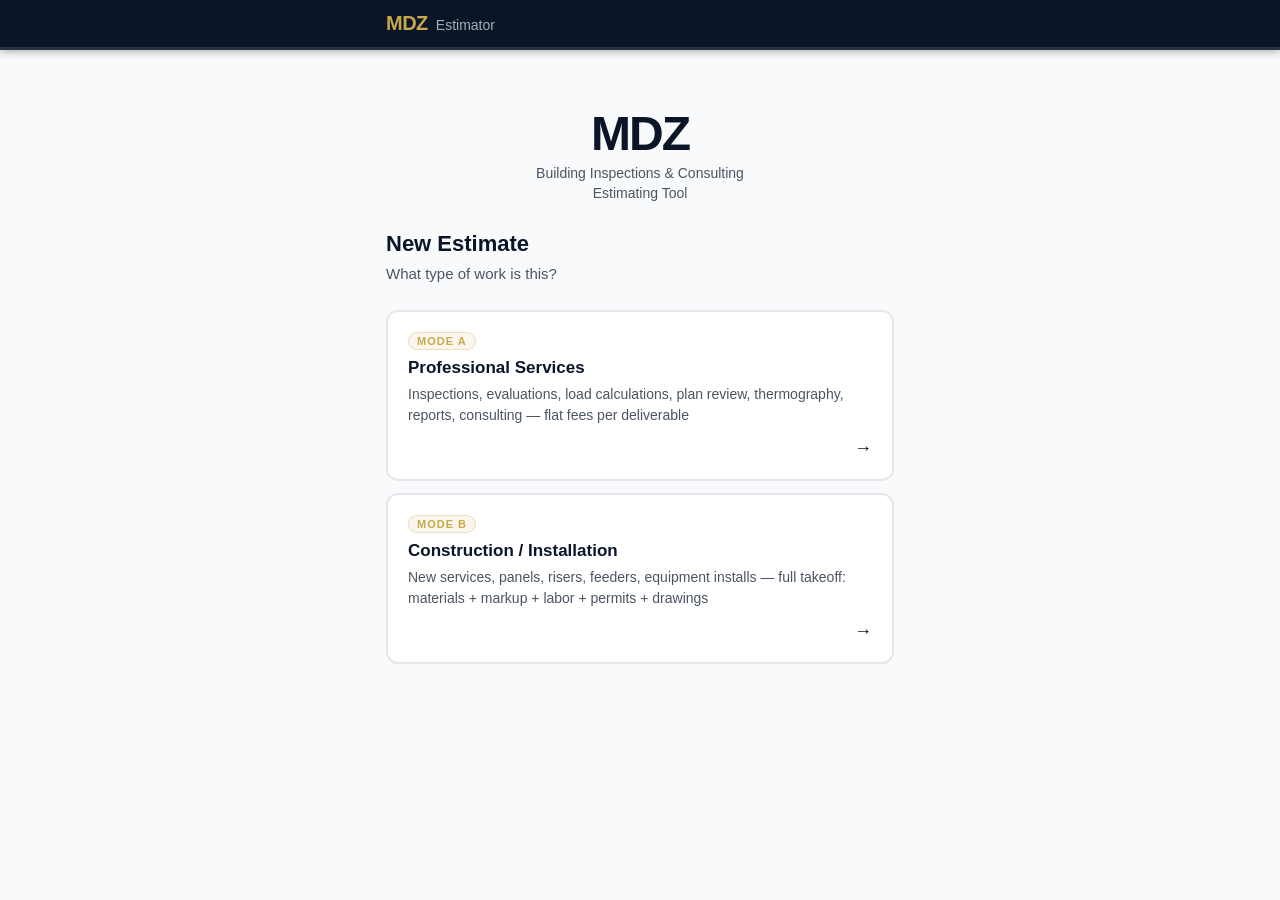
<file: index.html>
<!DOCTYPE html>
<html lang="en">
<head>
  <meta charset="UTF-8">
  <meta name="viewport" content="width=device-width, initial-scale=1.0, maximum-scale=1.0">
  <title>MDZ Estimator</title>
  <link rel="stylesheet" href="style.css">
</head>
<body>
  <header class="app-header">
    <div class="header-inner">
      <div class="logo">
        <span class="logo-mdz">MDZ</span>
        <span class="logo-sub">Estimator</span>
      </div>
      <button id="btn-new" class="btn-ghost btn-sm" style="display:none" onclick="confirmNew()">+ New</button>
    </div>
    <div id="progress-bar"><div id="progress-fill"></div></div>
  </header>

  <main id="app"></main>
  <div id="toast" class="toast"></div>

  <script src="app.js"></script>
</body>
</html>
</file>
<file: style.css>
/* === RESET & BASE === */
*, *::before, *::after { box-sizing: border-box; margin: 0; padding: 0; }

:root {
  --navy: #0a1628;
  --navy-mid: #142238;
  --navy-light: #1e3a5f;
  --gold: #c9a84c;
  --gold-light: #e0b75e;
  --white: #ffffff;
  --gray-50: #f9fafb;
  --gray-100: #f3f4f6;
  --gray-200: #e5e7eb;
  --gray-400: #9ca3af;
  --gray-600: #4b5563;
  --gray-800: #1f2937;
  --danger: #dc2626;
  --success: #16a34a;
  --radius: 12px;
  --radius-sm: 8px;
  --radius-xs: 6px;
  --shadow: 0 4px 16px rgba(0,0,0,.1);
  --max-w: 540px;
}

html { font-size: 16px; -webkit-text-size-adjust: 100%; }

body {
  font-family: -apple-system, BlinkMacSystemFont, 'Segoe UI', Roboto, sans-serif;
  background: var(--gray-50);
  color: var(--gray-800);
  min-height: 100vh;
  -webkit-font-smoothing: antialiased;
}

/* === HEADER === */
.app-header {
  background: var(--navy);
  position: sticky;
  top: 0;
  z-index: 100;
  box-shadow: 0 2px 8px rgba(0,0,0,.3);
}
.header-inner {
  max-width: var(--max-w);
  margin: 0 auto;
  padding: 12px 16px;
  display: flex;
  align-items: center;
  justify-content: space-between;
}
.logo { display: flex; align-items: baseline; gap: 8px; }
.logo-mdz { font-size: 1.25rem; font-weight: 800; color: var(--gold); letter-spacing: -0.5px; }
.logo-sub { font-size: 0.875rem; color: rgba(255,255,255,0.65); font-weight: 500; }

#progress-bar { height: 3px; background: rgba(255,255,255,0.12); }
#progress-fill { height: 100%; background: var(--gold); transition: width 0.4s ease; width: 0%; }

/* === MAIN === */
#app { max-width: var(--max-w); margin: 0 auto; padding-bottom: 80px; }

/* === STEP CONTAINER === */
.step-container { padding: 20px 16px; }
.step-title { font-size: 1.375rem; font-weight: 700; color: var(--navy); margin-bottom: 6px; }
.step-desc { font-size: 0.9375rem; color: var(--gray-600); margin-bottom: 24px; line-height: 1.5; }

/* === HOME === */
.logo-hero { text-align: center; padding: 40px 0 28px; }
.logo-hero-mark { font-size: 3rem; font-weight: 900; color: var(--navy); letter-spacing: -2px; line-height: 1; }
.logo-hero-name { font-size: 0.875rem; color: var(--gray-600); margin-top: 6px; line-height: 1.4; }

.mode-cards { display: flex; flex-direction: column; gap: 12px; margin-bottom: 20px; }
.mode-card {
  background: var(--white);
  border: 2px solid var(--gray-200);
  border-radius: var(--radius);
  padding: 20px;
  text-align: left;
  cursor: pointer;
  transition: border-color .2s, box-shadow .2s, transform .15s;
  width: 100%;
}
.mode-card:hover { border-color: var(--navy); box-shadow: var(--shadow); transform: translateY(-1px); }
.mode-card:active { transform: translateY(0); }
.mode-card-badge {
  display: inline-block;
  font-size: 0.6875rem; font-weight: 700; text-transform: uppercase; letter-spacing: 1px;
  color: var(--gold); background: rgba(201,168,76,.1);
  border: 1px solid rgba(201,168,76,.3);
  border-radius: 100px; padding: 2px 8px; margin-bottom: 8px;
}
.mode-card-title { font-size: 1.0625rem; font-weight: 700; color: var(--navy); margin-bottom: 6px; }
.mode-card-desc { font-size: 0.875rem; color: var(--gray-600); line-height: 1.5; }
.mode-card-arrow { font-size: 1.125rem; color: var(--navy); margin-top: 12px; text-align: right; }

.resume-card {
  background: var(--navy-mid);
  border-radius: var(--radius-sm);
  padding: 14px 16px;
  display: flex; align-items: center; justify-content: space-between;
  gap: 12px; margin-bottom: 12px;
}
.resume-card-text { font-size: 0.875rem; color: rgba(255,255,255,.8); }
.resume-card-client { font-weight: 600; color: white; font-size: 0.9375rem; }
.btn-resume {
  background: var(--gold); color: var(--navy);
  border: none; border-radius: var(--radius-xs);
  padding: 8px 14px; font-size: 0.875rem; font-weight: 700;
  cursor: pointer; white-space: nowrap;
}

/* === FORMS === */
.form-group { margin-bottom: 18px; }
.form-group label {
  display: block; font-size: 0.8125rem; font-weight: 600; color: var(--gray-600);
  margin-bottom: 6px; text-transform: uppercase; letter-spacing: 0.4px;
}
.label-note { font-weight: 400; text-transform: none; letter-spacing: 0; color: var(--gold); }

input[type="text"], input[type="number"], textarea, select {
  width: 100%; padding: 12px 14px;
  border: 1.5px solid var(--gray-200); border-radius: var(--radius-sm);
  font-size: 1rem; color: var(--gray-800); background: var(--white);
  transition: border-color .2s;
  -webkit-appearance: none; appearance: none;
}
input:focus, textarea:focus, select:focus { outline: none; border-color: var(--navy); }
textarea { resize: vertical; min-height: 84px; line-height: 1.5; font-family: inherit; }
select {
  background-image: url("data:image/svg+xml,%3Csvg xmlns='http://www.w3.org/2000/svg' width='12' height='8' viewBox='0 0 12 8'%3E%3Cpath d='M1 1l5 5 5-5' stroke='%234b5563' stroke-width='1.5' fill='none' stroke-linecap='round'/%3E%3C/svg%3E");
  background-repeat: no-repeat; background-position: right 14px center; padding-right: 38px; cursor: pointer;
}

.form-row { display: grid; grid-template-columns: 1fr 1fr; gap: 12px; }

.input-prefix, .input-suffix {
  display: flex; align-items: stretch;
  border: 1.5px solid var(--gray-200); border-radius: var(--radius-sm);
  overflow: hidden; background: var(--white);
}
.input-prefix:focus-within, .input-suffix:focus-within { border-color: var(--navy); }
.input-prefix > span, .input-suffix > span {
  padding: 0 12px; background: var(--gray-100); color: var(--gray-600);
  font-size: 0.875rem; display: flex; align-items: center; white-space: nowrap;
  border-right: 1px solid var(--gray-200);
}
.input-suffix > span { border-right: none; border-left: 1px solid var(--gray-200); }
.input-prefix input, .input-suffix input { border: none; border-radius: 0; flex: 1; min-width: 0; }

.field-note { font-size: 0.75rem; color: var(--gray-400); margin-top: 4px; }

.form-inline { display: flex; align-items: center; justify-content: space-between; gap: 12px; }
.form-inline label { margin-bottom: 0; white-space: nowrap; }
.form-inline .input-suffix { max-width: 100px; }

/* === CALC BAND === */
.calc-band {
  background: var(--gray-100); border-radius: var(--radius-xs);
  padding: 10px 12px; margin: -4px 0 14px;
}
.calc-row { font-size: 0.875rem; color: var(--gray-600); line-height: 1.7; }
.calc-row strong { color: var(--navy); }
.calc-hint { font-size: 0.8125rem; color: var(--gray-400); font-style: italic; }
.flag { color: var(--danger); font-weight: 600; font-size: 0.8125rem; }

/* === CARDS === */
.item-card {
  background: var(--white); border: 1.5px solid var(--gray-200);
  border-radius: var(--radius); padding: 16px; margin-bottom: 12px;
}
.item-card-header {
  display: flex; align-items: center; justify-content: space-between; margin-bottom: 14px;
}
.item-num {
  width: 26px; height: 26px; border-radius: 50%;
  background: var(--navy); color: white;
  font-size: 0.75rem; font-weight: 700;
  display: flex; align-items: center; justify-content: center;
}
.btn-remove {
  background: none; border: none; color: var(--gray-400);
  cursor: pointer; font-size: 1rem; padding: 4px 8px;
  border-radius: var(--radius-xs); transition: all .15s;
}
.btn-remove:hover { background: #fee2e2; color: var(--danger); }

/* === TOGGLE GROUP === */
.toggle-group { display: flex; gap: 8px; flex-wrap: wrap; }
.toggle-btn {
  flex: 1; min-width: 0; padding: 10px 8px;
  border: 1.5px solid var(--gray-200); border-radius: var(--radius-sm);
  background: var(--white); font-size: 0.875rem; font-weight: 500;
  color: var(--gray-600); cursor: pointer; text-align: center; transition: all .2s;
}
.toggle-btn.active { border-color: var(--navy); background: var(--navy); color: white; font-weight: 600; }

/* === BUTTONS === */
.btn-primary {
  background: var(--navy); color: white;
  border: none; border-radius: var(--radius-sm);
  padding: 14px 24px; font-size: 1rem; font-weight: 600;
  cursor: pointer; transition: background .2s;
  -webkit-tap-highlight-color: transparent; font-family: inherit;
}
.btn-primary:hover { background: var(--navy-light); }
.btn-full { width: 100%; }
.btn-mt { margin-top: 24px; }

.btn-add {
  width: 100%; background: transparent;
  border: 2px dashed var(--gray-200); border-radius: var(--radius-sm);
  padding: 14px; font-size: 0.9375rem; font-weight: 600;
  color: var(--gray-600); cursor: pointer; transition: all .2s; font-family: inherit;
}
.btn-add:hover { border-color: var(--navy); color: var(--navy); background: var(--gray-50); }

.btn-back {
  background: none; border: none; color: var(--gray-600);
  font-size: 0.9375rem; cursor: pointer; padding: 0 0 16px 0;
  font-weight: 500; font-family: inherit;
}
.btn-back:hover { color: var(--navy); }

.btn-ghost {
  background: transparent; border: 1px solid rgba(255,255,255,.3);
  color: white; border-radius: var(--radius-xs);
  padding: 6px 12px; font-size: 0.875rem; cursor: pointer; font-family: inherit;
}
.btn-sm { font-size: 0.8125rem; padding: 5px 10px; }

/* === REVIEW === */
.review-card {
  background: var(--white); border: 1.5px solid var(--gray-200);
  border-radius: var(--radius); padding: 16px; margin-bottom: 12px;
}
.review-card-header {
  display: flex; justify-content: space-between; align-items: flex-start;
  font-size: 0.75rem; font-weight: 700; color: var(--gold);
  text-transform: uppercase; letter-spacing: 0.5px; margin-bottom: 10px;
}
.review-client { font-size: 0.9375rem; line-height: 1.6; }

.line-items { display: flex; flex-direction: column; }
.line-item {
  display: flex; align-items: flex-start; gap: 8px;
  padding: 9px 0; border-bottom: 1px solid var(--gray-100);
  font-size: 0.9375rem;
}
.line-item:last-child { border-bottom: none; }
.li-name { flex: 1; color: var(--gray-800); font-weight: 500; }
.li-detail { font-size: 0.8125rem; color: var(--gray-400); flex-shrink: 0; max-width: 120px; text-align: right; }
.li-amount { font-weight: 600; color: var(--navy); white-space: nowrap; min-width: 72px; text-align: right; }
.li-placeholder { color: var(--danger); font-weight: 500; font-size: 0.8125rem; }

.group-label {
  font-size: 0.6875rem; font-weight: 700; color: var(--gold);
  text-transform: uppercase; letter-spacing: 0.8px;
  padding: 10px 0 4px; border-top: 1px solid var(--gray-100); margin-top: 4px;
}
.group-label:first-child { border-top: none; margin-top: 0; }

.subtotal-row {
  background: var(--gray-50); border-radius: var(--radius-xs);
  padding: 8px; font-size: 0.875rem;
  display: flex; justify-content: space-between;
  color: var(--gray-600); font-weight: 600; margin: 4px 0;
}

.total-box {
  background: var(--navy); color: white;
  border-radius: var(--radius); padding: 18px 16px;
  display: flex; justify-content: space-between; align-items: center;
  margin-bottom: 12px; font-weight: 600; font-size: 1rem;
}
.total-amount { font-size: 1.5rem; font-weight: 800; color: var(--gold); }

.exclusion-list { display: flex; flex-direction: column; gap: 2px; }
.excl-label {
  display: flex; align-items: flex-start; gap: 10px;
  padding: 8px 0; font-size: 0.875rem; color: var(--gray-600);
  line-height: 1.5; cursor: pointer; border-bottom: 1px solid var(--gray-100);
}
.excl-label:last-child { border-bottom: none; }
.excl-label input[type="checkbox"] {
  width: 18px; height: 18px; min-width: 18px; margin-top: 1px; accent-color: var(--navy);
}
.excl-label span { flex: 1; }
.excl-custom { background: var(--gray-50); border-radius: var(--radius-xs); padding: 8px 10px; }
.excl-add-row { display: flex; gap: 8px; align-items: center; margin-top: 12px; }

.section-title {
  font-size: 0.8125rem; font-weight: 700; color: var(--navy);
  text-transform: uppercase; letter-spacing: 0.5px; margin-bottom: 10px;
}

/* === PROPOSAL SHARED === */
.proposal-wrapper { background: white; min-height: 100vh; }
.proposal-toolbar {
  position: sticky; top: 0; background: var(--gray-100);
  border-bottom: 1px solid var(--gray-200);
  padding: 12px 16px; display: flex;
  justify-content: space-between; align-items: center;
  z-index: 10;
}

/* =====================================================
   MDZ TEMPLATE (Mode A — Professional Services)
   ===================================================== */
.mdz-doc {
  padding: 32px 24px; max-width: 760px; margin: 0 auto;
  font-family: 'Times New Roman', Times, serif;
  font-size: 0.9375rem; line-height: 1.65; color: #111827;
}

/* Footer bar shown on screen only */
.mdz-page-footer {
  font-size: 10px; color: #666; text-align: center;
  border-top: 1px solid #ccc; padding: 6px 0;
  margin-bottom: 24px;
}

/* Cover page */
.mdz-cover {
  text-align: center;
  padding: 48px 0 40px;
  margin-bottom: 36px;
}
.mdz-page-break-after { page-break-after: always; break-after: page; }

.mdz-logo-wrap { margin-bottom: 24px; }
.mdz-logo-wrap svg { width: 120px; height: auto; }

.mdz-cover-title {
  font-size: 1.375rem; font-weight: 800; color: #0a1628;
  text-transform: uppercase; letter-spacing: 0.5px;
  margin-bottom: 32px; line-height: 1.3;
}
.mdz-cover-prepared {
  text-align: left; display: inline-block;
  border: 1px solid #d1d5db; padding: 20px 28px;
  border-radius: 4px; min-width: 280px;
}
.mdz-cover-prepared p { margin-bottom: 4px; line-height: 1.6; font-size: 0.9375rem; }

/* Section headers — blue background */
.mdz-section { margin-bottom: 28px; }
.mdz-section-head {
  background: #1a5ca8; color: white;
  font-size: 0.8125rem; font-weight: 700; text-transform: uppercase;
  letter-spacing: 1px; padding: 8px 12px; margin-bottom: 12px;
  page-break-after: avoid; break-after: avoid;
}

/* Blue sub-headers (no background) */
.mdz-sub-blue {
  color: #1a5ca8; font-size: 0.9375rem; font-weight: 700;
  text-transform: uppercase; letter-spacing: 0.4px;
  margin: 14px 0 6px; page-break-after: avoid; break-after: avoid;
}

.mdz-body { margin-bottom: 8px; font-size: 0.9375rem; line-height: 1.65; }

/* Asterisk bullet lines */
.mdz-bullet {
  font-size: 0.9375rem; margin-bottom: 4px;
  padding-left: 4px; line-height: 1.6;
}

/* Investment table — 2 columns only (Description | Amount) */
.mdz-table {
  width: 100%; border-collapse: collapse;
  font-size: 0.9375rem; margin-top: 8px;
}
.mdz-table-head td {
  background: #1a5ca8; color: white;
  font-size: 0.75rem; font-weight: 700; text-transform: uppercase;
  letter-spacing: 0.5px; padding: 9px 12px;
}
.mdz-td-label { padding: 9px 12px; border-bottom: 1px solid #e5e7eb; width: 70%; }
.mdz-td-amount {
  padding: 9px 12px; border-bottom: 1px solid #e5e7eb;
  text-align: right; font-weight: 600; white-space: nowrap; width: 30%;
}
.mdz-total-row .mdz-td-label,
.mdz-total-row .mdz-td-amount {
  background: #f3f4f6; border-top: 2px solid #1a5ca8;
  font-size: 1rem; padding: 12px;
}

/* Signature lines */
.mdz-sig-line { border-bottom: 1.5px solid #111; height: 50px; margin: 24px 0 6px; max-width: 320px; }

/* =====================================================
   ANAMIK TEMPLATE (Mode B — Construction)
   ===================================================== */
.anamik-doc {
  padding: 32px 24px; max-width: 760px; margin: 0 auto;
  font-family: Arial, Helvetica, sans-serif;
  font-size: 0.9375rem; line-height: 1.65; color: #111;
}

.anamik-header { margin-bottom: 8px; }
.anamik-header svg { width: 200px; height: auto; }

.anamik-divider { border-top: 2px solid #6B1212; margin-bottom: 16px; }

.anamik-doc-title {
  font-size: 1.25rem; font-weight: 700; text-align: center;
  margin-bottom: 20px; letter-spacing: 0.5px;
}

/* Customer / Project two-column block */
.anamik-two-col {
  display: grid; grid-template-columns: 1fr 1fr; gap: 24px;
  margin-bottom: 20px;
}
.anamik-label { font-weight: 700; margin-bottom: 4px; font-size: 0.9375rem; }
.anamik-addr  { font-size: 0.9375rem; line-height: 1.6; }

/* Opening paragraph */
.anamik-opening { margin-bottom: 16px; font-size: 0.9375rem; line-height: 1.65; }

/* Payment schedule lines — bold */
.anamik-pay-head {
  font-weight: 700; margin-bottom: 4px; font-size: 0.9375rem;
}
.anamik-pay-item {
  font-weight: 700; margin-bottom: 4px;
  padding-left: 8px; font-size: 0.9375rem;
}

/* Section headings: bold + underline */
.anamik-list-head {
  font-weight: 700; text-decoration: underline;
  margin: 16px 0 6px; font-size: 0.9375rem;
  page-break-after: avoid; break-after: avoid;
}

/* Numbered lists */
.anamik-list {
  padding-left: 24px; margin-bottom: 12px;
}
.anamik-list li { margin-bottom: 4px; font-size: 0.9375rem; line-height: 1.6; }

.anamik-body { margin-bottom: 12px; font-size: 0.9375rem; line-height: 1.65; }

/* T&C paragraphs */
.anamik-terms-para { margin-bottom: 10px; font-size: 0.875rem; line-height: 1.6; }

/* APPROVED AND ACCEPTED */
.anamik-accepted {
  text-align: center; font-weight: 700; font-size: 1rem;
  margin: 28px 0 20px; page-break-before: avoid; break-before: avoid;
}

/* Signature block — two columns */
.anamik-sig-block {
  display: grid; grid-template-columns: 1fr 1fr; gap: 40px;
  margin-top: 8px;
}
.anamik-sig-by   { font-size: 0.9375rem; margin-bottom: 2px; }
.anamik-sig-line { border-bottom: 1px solid #333; height: 44px; margin-bottom: 6px; }
.anamik-sig-name { font-size: 0.875rem; line-height: 1.5; margin-bottom: 2px; }

/* === TOAST === */
.toast {
  position: fixed; bottom: 24px; left: 50%;
  transform: translateX(-50%) translateY(16px);
  background: #1f2937; color: white;
  padding: 12px 20px; border-radius: 100px;
  font-size: 0.9375rem; font-weight: 500;
  opacity: 0; transition: all .3s; pointer-events: none;
  z-index: 9999; white-space: nowrap;
}
.toast.show { opacity: 1; transform: translateX(-50%) translateY(0); }

/* === PRINT === */
@media print {
  .no-print, .app-header, .proposal-toolbar { display: none !important; }
  body { background: white; margin: 0; }

  /* MDZ: fixed footer on every print page */
  .mdz-doc { padding: 0; }
  .mdz-page-footer { display: none; }
  @page { margin: 0.75in 0.75in 1in 0.75in; }
  .mdz-section { page-break-inside: avoid; break-inside: avoid; }
  .mdz-table   { page-break-inside: avoid; break-inside: avoid; }
  .mdz-sig-line { page-break-inside: avoid; break-inside: avoid; }

  /* Anamik */
  .anamik-doc { padding: 0; }
  .anamik-sig-block { page-break-inside: avoid; break-inside: avoid; }
  .anamik-list { page-break-inside: auto; }
}

/* === RESPONSIVE === */
@media (max-width: 480px) {
  .form-row { grid-template-columns: 1fr; }
  .anamik-two-col { grid-template-columns: 1fr; gap: 12px; }
  .anamik-sig-block { grid-template-columns: 1fr; gap: 24px; }
}
</file>
